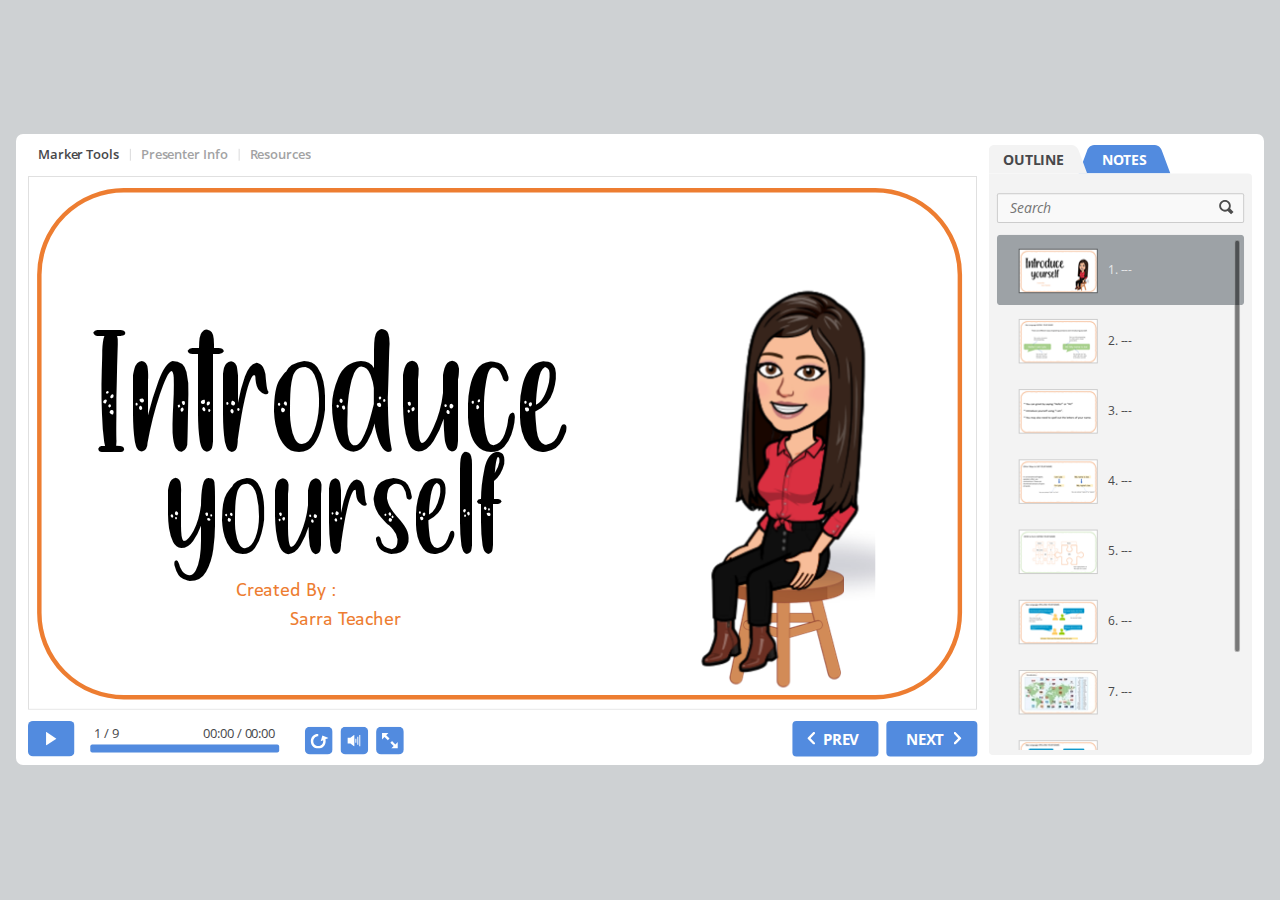
<file: index.html>
<!DOCTYPE html>
<!-- Created with iSpring --><!-- 1262 644 --><!--version 9.7.2.6020 --><!--type html --><!--mainFolder ./ -->
<html style=background-color:#ced1d3;>
<head>
    <meta http-equiv="Content-Type" content="text/html;charset=utf-8"/><meta name="viewport" content="width=device-width,initial-scale=1,minimum-scale=1,maximum-scale=1,user-scalable=no"/><meta name="format-detection" content="telephone=no"/><meta name="apple-mobile-web-app-capable" content="yes"/><meta name="apple-mobile-web-app-status-bar-style" content="black"/><meta http-equiv="X-UA-Compatible" content="IE=edge"/><meta name="msapplication-tap-highlight" content="no"/><title>Introducing Yourself</title><link rel="apple-touch-icon-precomposed" href="data/apple-touch-icon.png"/><link rel="shortcut icon" type="image/ico" href="data/favicon.ico"/><style>body {background-color:#ced1d3;}#spr0_2ab2c9 {display:none;}</style>
    <script>

(function() {
	var userAgent = navigator.userAgent.toLowerCase();

	var useMobilePlayer = userAgent.indexOf("iemobile") < 0 && (userAgent.match(/iPhone|iPad|iPod/i) || userAgent.indexOf("android") >= 0);
	
	if (useMobilePlayer) {
		var insideMobilePlayer = userAgent.indexOf("ismobile") >= 0 || location.hash.length > 0;
		if (!insideMobilePlayer) {
			location.replace("ismplayer.html" + location.search);
		}
	}
})();

</script>
    
    <style>
		#playerView {
			position:absolute;
			-webkit-tap-highlight-color:rgba(0,0,0,0);
			-webkit-user-select:none;
			-moz-user-select:none;
			-webkit-touch-callout:none;
			-webkit-user-drag:none;
		}
		#playerView * {
			position:absolute;
		}
		#preloader {
			width: 50px;
			height: 50px;
			position: absolute;
			top: 0;
			left: 0;
			bottom: 0;
			right: 0;
			margin: auto;
			border-radius: 10px;
			background-color: rgba(0, 0, 0, 0.5);
		}

		#preloader::after {
			content: '';
			position: absolute;
			background: url([data-uri]);
			background-size: cover;
			top: 0;
			left: 0;
			bottom: 0;
			right: 0;
			animation: preloader_spin 1s infinite linear;
			-webkit-animation: preloader_spin 1s infinite linear;
		}

		@keyframes preloader_spin { 0% {transform: rotate(0deg);} 100% {transform: rotate(360deg);} }
		@-webkit-keyframes preloader_spin { 0% {-webkit-transform: rotate(0deg);} 100% {-webkit-transform: rotate(360deg);}}
    </style>
</head>
<body>
	<div id="preloader"></div>
	<script src="data/browsersupport.js?8102EBC5"></script>
	<script src="data/player.js?8102EBC5"></script>
    <div id="content"></div>
    <div id="spr0_2ab2c9"></div>
    <script>
		(function(startup){
			function start(savedPresentationState)
			{
				var presInfo = "eNrlPGtv20iSf4WrwwJ3C5nLfrKZ+zCQbSXRjCJ5LTmZ3CQwKIm2uZFEDUk54w0MzN84YO/r/bD5JVfVfIgvWbHH1jh7dmJJ7KrqendXqckvLb/1ovXForbd4co5cCyHHHDKjg8OFe8cHHcpPSLSUseE3bbarRiAe8s4DGbrqb+8NN4H6zDy5hcwNL1j7HPrhSOtduuq9UJweJ0C6DQIvdEqPKe2o4jlANTquvWCWkS2W2tkyo+itR97545pm/[base64]/h0NN61enWp7jpGon4/FV4sJMVfLyySQbaXjmDOYbZazBkxa7Q3PvxRygfch/LA8Cj039mbG4Y3xAj+P3DB0jbHnTq+8EC/cbLKFp2UAJVimZRFNlZs2d2wuCFVc2NSm3gEhtx/byKZW1U8fU3UmCpilyFbyw1PsJE0kyvf1O1CNJhFduSsvSi+NEnpvk5eb9OVT8nqRvHwOEuCKsmVd2bRR2XS7sukDlP3am8+DPxk9w10Y/Zu5a6JOx1d+ZEzdpTHxDNe4CMKFOzeC0PCX6fvL0PNiyNUaGvK1Bl5HnvHbr/9EUr/9+j/Gar6ODLSOsXQXnhEHgJ4a1siMpvFf+38y3twkUDDv94GX8wD/gHDTtL0YB4OL2NMTzwAImIjWADUNltdeGLmxHyxLDIISgozLRTLhvRgdg8uBQuD/zL+4gPfL2Pjs3iAbOWtGFCy8YAlgy1lOB6/nlAwk9YN3Y/Td5eXavfSMUed9b/[base64]/[base64]/[base64]/J5+ulKWfbLaNWRvrgI1R1d5sypvEFn+I0MXtzRNLLZ6P1HR/8Ws/H6mZ2JvUag9SP13zyq43r1hj84ptb16xBzSv/mJkrR3dfjEmN0bk3mC35bdf/5l0trDBE4T6s68/fAg/hH8xerUOj7GOUsS0gWWmoDjFwr1JukdLz5thhyhaAXUjWMdGfOUZcy+OvVD3gfI+kvmNNyRV3aa80aZ8u035A2w6BIWGxjtsq4GeR533m74YNs56y1J/z50b3eXl3I+u2mgT91NihrQriKBx6E4RMjKN8ZUXJf276CoIAQZsiZRwFG23cv3EiJ+DcBbpPl3eF9Uffvv1vwtd0sz3skky38FX5B0/[base64]/p+B7N2rwT3/QtnD3ZtLxM7kHLjbOJJ7JoQwYm30hDRjQU76KxeBfbi3fxkNNEw3dYoeJxndqplkLBi2/9SJfU+Mdd6JNd68nfvWmsD9oExkQDDVLgrAIfnuLfM6jij9yVH0P1n7ReDDdpxESxG8ZYwbt6nm+8BePUrSgbrSi3W1E+wIrlw0kn3X6/[base64]/vazIDGYzOQOOGvW+SBMoEdn5z72cDKlQdq7D6ZQh4NwongupVlYSirmpQrIQ3ha+Uk2yBJc2ZQzqU9BAU94UsdSTq4TPD7HgTZ4qqNnbXBTyCwW5OIkc0kH5HBMmyhn4+y1cJMmRZapwvzFOQqC/VxHcH3Ik9bbfM9TkBpKHaNokYogkMNNG8KNJye3wPFMyiGHJ+EH0Ya9cMoES73TFia3hbRh8bO0mDURCPgUsaWdN+ZsExxOAbCSycm/+qlWYF9QqtJTqKBbCxII6hIyl6C1jujz4r+CUId/jOM/xZ3EHroM1Zn+sPZKecl+YsmdPUtO7pZcPbHg92CluGo9OS+7HILszSGKaf9ZxALdn+hsL6I/WelvW/XS324s/e3tpT8grO5b+r8Npu5kPXfDG+PFt909sUldhapRhWq7CtUTdU/e5XeSYZ/iIgwWaV8iOWKiLxy5y5m7s0niTvAQEgB8+CuemzkK1ss4vCl1SHSXYpoMJJO7cd7RWKbHaPz45rsNAzC3O/PdZY3MYAN+T84KmN9io+Rhc91555xelWZK/Eu0V56lHPdrr7CKIN92e+VZyvGA9krBsf6ftFc2Ev9Lt1dYxU2/8fbKsxTkfu0VblUSxzfZXnlW/O9ur1Tu+itGP+cYT+AlKf9c3wWYpmOS3/inlJL6oFlbKFhErcza6vfcNZsE/yaUKbgneDTVC7ioH8ACBNggFE5+IQYFgvkddLX75Yohgzf1Qc6GHYBKz5GBsBQm5qoka8Pd3c8ss6f3OD7GTXOF1WAfXbPKTH9gp4CpvUnu7Fnyr+maPaHg9+6a7YmXXQ7h7M0hiqv5c4iF4qK8l67Z8wmG4oL4R0dDccV6Il4etRUWYS/sZ5jh58O0rZU/ASxtXelHjrU06pfkyWGIssSng10UPuHDwX6OM/TVKu+P/bz2/7GauzdemHTVSkeXaKn5hqDpo8MammzO1zXZvr4XeZsqJHms2snLZUvTaA1X3tIYufrJfWC+n1IeLpaxZX4OLi5agNfRxyuh7M2eTdI6xhnzxwDgtBWAWRngEjs+7Xzuyc7JySNPrn1Pe9WGC38nF/TRufBrXEx2s8GeShlN/EQ14xgjb+FPgvmsxhjfg5WiuoK2MyT2pimYTKZ8jZbB5xvj6Cr0o3jhRsaBceKFkb4P80w/pbHMoyzyCKmPO/gD1YbtQBWX8imkxKuw7ZdSWnZ6X6EpiI0pleBzPhhlGdOEcZ1qGYNCSmIiuNQpAUoP/UOgeCNEkgLzdsr8kTv3J6Ff49KucCkoSUvGVJES+5m5Ki3TzjWY6s7Mn9tRmFZlOvMuA88469XmVRUL2k7aXcjmFZaTGcytQsyqEMW8A8SdyuzbHcl5dDY2vg1E9eNWp/jnpPTYynn2ZoErLH4RM/YX3txfohtdZx64AUO5JjcjBIySlTNdHlaFtS1/XGby5jp787nwDU2K9o/iFF9ak3UcB0sTb7v1lrG51E8chCn/7aX+wUK1DBFce2HT+IU79QrogqrD4+pwhssP7eMjtNQ0WKzc5U0/uAzMiTv9dBkG6+VMk2f4CyBXNysvBPV8KlGdQyD2Ym9RptslXdqlteFV6EWRp8k6xx3akUWIuTvx5hvObAiBTn28QCIXvAJy7Ud+nIDAmsxsjo/odS+9imBH3WNyzPTYErAqUme0k8HY+yUucZVuPLYhBav1apseV2FwiUJUx238LY7PA3fmw84EBo8d/C0OIgNIoGQM7cXmJAhnqRks/MW9UZn/W+2+X3Crk4dA7uQVF45zN40QpV/cFW12cglskG/T8rFNIOmtKO5KWws3/OSF4yDQz/dFi4I/e2FveRHAZzeO3enVAi5FmBMmm3mmDXNn9G/1zg9i/PD8sHP0w/l4eN45OTk/PBuPh4PzfuewC5y3DlFjbQQ6Gr456Qzen/eHr4bnh71XmJ6TGDAwCD4s/51K+Qskmf9ogB+96fT7FQxDIwgrhx+MT4f9c0Dq9s8H3R9h49nSLw3Dw7Nxvzfo4rqbvmsAOjntvsVlGl+S4bPT0+5gfD7q9467573R+WA41nz2u+MuZM4WfnN65V7rk+zXvvdZ36IAevXxCQToKjiA6cRfrr2E5vHwTac3OD/tjsanvaNxbzjAFB6E4U1bY7vr+CoIgWpkzPzInczxEQZAGh9dgeOpMfV3rQb8i/EL2lmwcP2lmc3wbtAfdo61ed50R6POKxR8nLMICCUqn/34CsZmXtAGSp+XGBbGReh5hj8cGe5qNfenCaQ/WoXIyAnERjrZaeddb/AKvGHYH513B8fZFZixu5wZx6GLrDcCn3ZG3VOEC90IwmkbyHniChrK6MznTYCve69e9+H/WBN87V9ezeF/3Ez1pIs6P/GWySBYuHsKLjAavRueHmu+9Q0nxsqNInxQRMm6Rc0l+L3B0RD85GhcpDFG0Awfv0JfTsHG3jTOcGDOjjZ/6l3AHxjufJz4sX4kyTqKDVw25l7s6bl9ZCx52IUx8S6CEB9M4l4nrgGTJNkpmaHfORscvT4/HG9is++ul9Or0jB4YrOXFH0Cn7NRtHw6Q4p0fjj8EQIDg29YHxj+gDH3Q33gfXeEcsJfPTTovO296mh9QJxl0ZEHGT4vI1jObwx3OoXkjFa49oN1BFeQXYgRLXtkNlEbdf92BkbudfrbQjZBxicM46dL/xr25jrHp/QgJcBihh70t7Pef52/7PT63eMmk7k3xjKIDXd27S6nHhhp6qL28OTEzJ/pMfQKPQ3WzHhbU5Io/pwmmcFx98c/N09byj7bHAaSu7dYxbtmQPFTLrdPhv68faavEeSuaUZH3UHntDd8JHVG/mI9T9LUVyo1Z+Deit0511fJfQ8VP2zCUZLaurDi6AwKi8S8OvgaaRz2hjptzrzqcG/wEodOsi2Eke4hSkCDYQY3CIy7QUevQcxkuhEsMAvIYVWQt8BRec63mIeqYO+6h6PeGHPWO2+C+9EEQDvv16dU7bu7cmlhsS7lsHFv3EcGBoB3ma6QkTH3F3p3nKGevelmbCcpqczXu2A91zeaAeInnZZA7vXCq6/2+tCYfhoV3pCWOEGS/b7bPVnK6mlC+6S2iuVe+fW6KzjlLg2Oup1TWG6OOoMjvRQdoaPOS2PgRMh/fzzKFyzwpoUbT68gNV/oXXwRPtmzHXdfdgAnY3TkuWG2xKVwVaLJZSO9/KIBFldFiM3uBuenQRB70cctsDj3BnSU7PugHkjhx53DCjn9aTOYbknz4dIWddwDiz7ObjG9hXYR4NbfzMiDX6S67IzHnaPXb8B1RomnBOtwqkvxCmCm9KPh2SnszzLfOtIPWjPGfjz3jO4vLrpKHflN5/QHCF+9FQOkN7pUMbJapQKcaAo9IW5ipLCtX8dpY6EC8lWpDJkZ907OO8fHuv5AYWDT+ynJqjPYC6bluzGHQqSMc/S6M4B8UEXzZn7cjHfa7eaFB+7Tk81yP6lFf/v1fxMwnQWzMITYSD4XIuM6S4r9znuQDvagGPmgryRPbXa1OdK99rXNVMt73ZzynbvdZkqbLV5WEuUB+njF0M6pdXT93okrcXV7+3+aF5q0";
				PresentationPlayer.start(presInfo, "content", "playerView", onPlayerInit, savedPresentationState);
				function onPlayerInit(player)
				{
					(player);

					var preloader = document.getElementById("preloader");
					preloader.parentNode.removeChild(preloader);
				}
			}

			if (startup)
				startup(start);
			else
				start();
		})();
    </script>
</body>
</html>
</file>
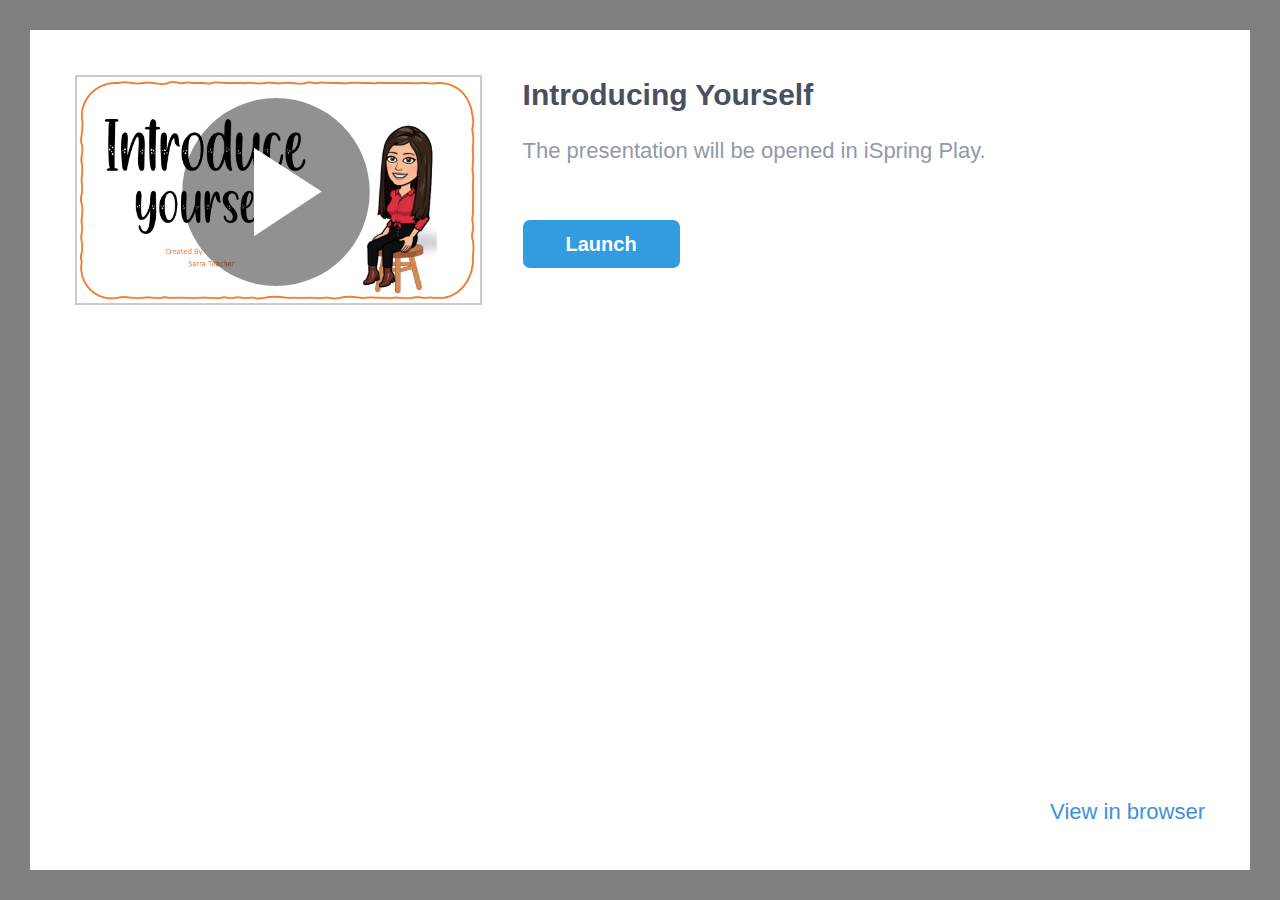
<file: ismplayer.html>
﻿<!DOCTYPE html>
<html>
<head>


	<meta http-equiv="Content-Type" content="text/html;charset=utf-8"/>
	<meta name="viewport" content="width=device-width, initial-scale=1"/>
	<meta name="format-detection" content="telephone=no"/>
	<!-- <meta name="apple-itunes-app" content="app-id=642452385, app-argument="/> -->
	<title>Introducing Yourself</title>
	<link rel="stylesheet" type="text/css" href="data/ismplayer/style.css"/>
	<link rel="stylesheet" type="text/css" href="data/ismplayer/style_mini.css" media="only screen and (max-device-width: 605px), only screen and (max-device-height: 605px)" />
</head>
<body>
	<script>
		var isIpad = navigator.userAgent.match(/iPhone|iPad|iPod/i);
		document.body.className = isIpad ? "ipad" : "android";
		// ios7 scroll fix
		if (isIpad) {
		
			if (window.innerHeight != document.documentElement.clientHeight) {
				var fixViewportHeight = function() {
					document.documentElement.style.height = window.innerHeight + "px";
				};

				window.addEventListener("orientationchange", fixViewportHeight, false);
				fixViewportHeight();
			}
			
			var forceRedraw = function() {
				var origDisplay = document.body.style.display;
				document.body.style.display = 'none';
				document.body.offsetHeight;
				document.body.style.display = origDisplay;
			};
				
			window.addEventListener("resize", forceRedraw, false);
		}
	</script>

	<div class="mainLayer">
		<div class="launcher">
			<img class="preview" src="data/ismplayer/preview.png"></img>
			<a class="btnPlay" id="btnPlay"></a>
		</div>
		<div class="info">
			<h1>Introducing Yourself</h1>
			<p id="launchDesc">The presentation will be opened in iSpring Play.</p>
			<p id="launchDescWithVideo">The presentation contains video narration. 
To view with video, use iSpring Play.</p>
			<p id="downloadAppDesc" class="hidden">To view this presentation, download the free iOS application iSpring Play.</p>
			<div class="buttons">
				<a id="btnOpenInApp" class="text_button" href="#" ontouchstart="">
					Launch
				</a>
				<a id="btnDownloadApp" class="app_store hidden" href="#"></a>
			</div>
		</div>
		<div class="bottom_area" id="bottomAreaNormal">
			<a href="#" id="btnOpenInBrowser">View in browser</a>
			<a href="#" id="btnOpenInBrowserWithoutVideo">View in browser without video</a>
		</div>
	</div>

<script>
	var IOS_APP_SCHEME = "ismobile";
	var IOS_STORE_URL = "https://itunes.apple.com/us/app/ispring-mobile/id642452385?mt=8";

	var ANDROID_APP_SCHEME = "ismobile";
	var ANDROID_APP_PACKAGE = "com.ispringsolutions.mplayer";

	var appMeta = document.querySelector("meta[name='apple-itunes-app']");
	if(appMeta) {
		appMeta.setAttribute('content', appMeta.getAttribute('content') + getBasePath());
	}

	function $(id) {
		return document.getElementById(id);
	}

	function show(element, visible) {
		if (visible) {
			element.className = element.className.replace(/hidden/g, '');
		} else {
			element.className += ' hidden';
		}
	}

	function now() {
		return +new Date();
	}

	function createEmptyIframe() {
		var iframe = document.createElement("iframe");
		iframe.style.border = "none";
		iframe.style.width = "1px";
		iframe.style.height = "1px";

		return iframe;
	}

	function strEndsWith(str, suffix) {
		var l = str.length - suffix.length;
		return l >= 0 && str.indexOf(suffix, l) == l;
	}

	function getBasePath() {
		var params = location.search || "";
		var host = location.host;

		// remove file name from url
		var path = location.pathname.split("/");
		path.length = path.length - 1;

		return host + path.join("/") + "/" + params;
	}

	function getIspringPlayUrl() {
		var ispringPlayUrl = decodeURIComponent((window.location.search.match(/(\?|&)ispringPlayUrl\=([^&]*)/)||['','',''])[2]);
		return ispringPlayUrl.length > 0 ? ispringPlayUrl : getBasePath();
	}

	function showDownloadButton(showDownload) 
	{
		show($("launchDesc"), !showDownload);
		show($("launchDescWithVideo"), !showDownload);
		show($("btnOpenInApp"), !showDownload);

		show($("downloadAppDesc"), showDownload);
		show($("btnDownloadApp"), showDownload);
	}

	function getIOSVersion() {
		if((/iphone|ipod|ipad/gi).test(navigator.platform)) { 
			var versionString = navigator.appVersion.substr(navigator.appVersion.indexOf(' OS ')+4); 
			versionString = versionString.substr(0, versionString.indexOf(' ')); 
			versionString = versionString.replace(/_/g, '.'); 
			return versionString; 
		}
		return '';
	}

	function getIOSMajorVersion() {
		var version = getIOSVersion();
		if(version == ''){
			return 0;
		}
		var dotIndex = version.indexOf('.');
		if(dotIndex <= 0){
			return Number(version);
		}
		return Number(version.substr(0, dotIndex));
	}

	var IosLauncher = function() {
		function startApp(redirectToStore) {

			var launchUrl = IOS_APP_SCHEME + "://" + getIspringPlayUrl();
			if(getIOSMajorVersion() >= 9) {
				// iframe using method doesn't work since iOS 9
				setTimeout(function() {
					onAppStartFailed(redirectToStore)
				}, 2718);
				window.top.location.replace(launchUrl);
			} else {
				var launchTime = now();
				setTimeout(function() {
					document.body.removeChild(iframe);
					
					if (now() - launchTime < 1500) {
						onAppStartFailed(redirectToStore);
					}
				}, 1000);
				var iframe = createEmptyIframe();
				iframe.src = launchUrl;
				document.body.appendChild(iframe);
			}
		}

		function onAppStartFailed(redirectToStore) {
			if (redirectToStore) {
				location.replace(IOS_STORE_URL);
			} else {
				showDownloadButton(true);
			}
		}

		document.addEventListener("visibilitychange", function(event) {
			if (!window.document.hidden)
			{
				show($("launchDesc"), true);
				show($("launchDescWithVideo"), true);
				show($("btnOpenInApp"), true);

				show($("downloadAppDesc"), false);
				show($("btnDownloadApp"), false);
			}
		});

		this.launch = function(redirectToStore /* = true */) {
			redirectToStore = (redirectToStore == undefined ? true : redirectToStore);

			setTimeout(function() {
				startApp(redirectToStore);
			}, 50);

			return false;
		};
	};

	var AndroidLauncher = function() {
		function pageIsHidden() {
			return document.hidden || document.mozHidden || document.webkitHidden;
		}

		function launchFromLink() {
			var href = "intent://" + getIspringPlayUrl() + "#Intent;" +
					"scheme=" + ANDROID_APP_SCHEME + ";" +
					"package=" + ANDROID_APP_PACKAGE + ";" +
					"end";
			var target = "_top";
			
			$("btnOpenInApp").href = href;
			$("btnOpenInApp").target = target;
			
			$("btnPlay").href = href;
			$("btnPlay").target = target;

			return true;
		}

		function launchFromIframe() {
			var onIframeLoaded = function(redirectToMarket) {
				document.body.removeChild(iframe);

				if (redirectToMarket) {
					location.assign("market://details?id=" + ANDROID_APP_PACKAGE);
				}
			};

			var iframe = createEmptyIframe();
			if (navigator.userAgent.indexOf('Firefox') > 0) {
				var loadStartTime = now();
				setTimeout(function() {
					var appStarted = pageIsHidden() || now() - loadStartTime > 400;
					onIframeLoaded(!appStarted);
				}, 200);
			} else {
				iframe.onload = function() {
					onIframeLoaded(true);
				};
			}

			iframe.src = ANDROID_APP_SCHEME + "://" + getIspringPlayUrl();
			document.body.appendChild(iframe);

			return false;
		}

		function isIntentUrlSupported() {
			var userAgent = navigator.userAgent;

			var matches = userAgent.match(/Chrome\/(\d+)/);
			if (!matches) {
				return false;
			}

			if (/OPR\/\d+/.test(userAgent) ||     // Opera
				/Version\/\d+/.test(userAgent)) { // or Dolphin
				return false;
			}

			var version = parseInt(matches[1]);
			return version >= 25;
		}

		this.launch = function() {
			return isIntentUrlSupported()
				? launchFromLink() : launchFromIframe();
		};
	};

	var launcher = isIpad ? new IosLauncher() : new AndroidLauncher();
	
	$("btnPlay").onclick = function() {
		return launcher.launch(false);
	};

	$("btnOpenInApp").onclick = function() {
		return launcher.launch(false);
	};

	$("btnDownloadApp").onclick = function() {
		this.href = IOS_STORE_URL;
		return true;
	};

	var openInBrowserCallback = function() {
		var basePath = getBasePath();
		var params = '';
		var parts = basePath.split('?');
		if(parts.length == 2)
		{
			basePath = parts[0];
			params = '?' + parts[1];
		}
		this.href = "//" + basePath + 'index.html' + params + "#inbrowser";
		return true;
	};

	$("btnOpenInBrowser").onclick = openInBrowserCallback;
	$("btnOpenInBrowserWithoutVideo").onclick = openInBrowserCallback;



</script>

<script>
	var isIphone = navigator.userAgent.match(/iPhone/i);
	var hasVideo = false;
	
	if (isIphone && hasVideo && getIOSMajorVersion() < 10)
	{
		document.getElementById("launchDesc").style.display = "none";
		document.getElementById("btnOpenInBrowser").style.display = "none";
	}
	else
	{
		document.getElementById("launchDescWithVideo").style.display = "none";
		document.getElementById("btnOpenInBrowserWithoutVideo").style.display = "none";
	}
</script>
</body>
</html>
</file>
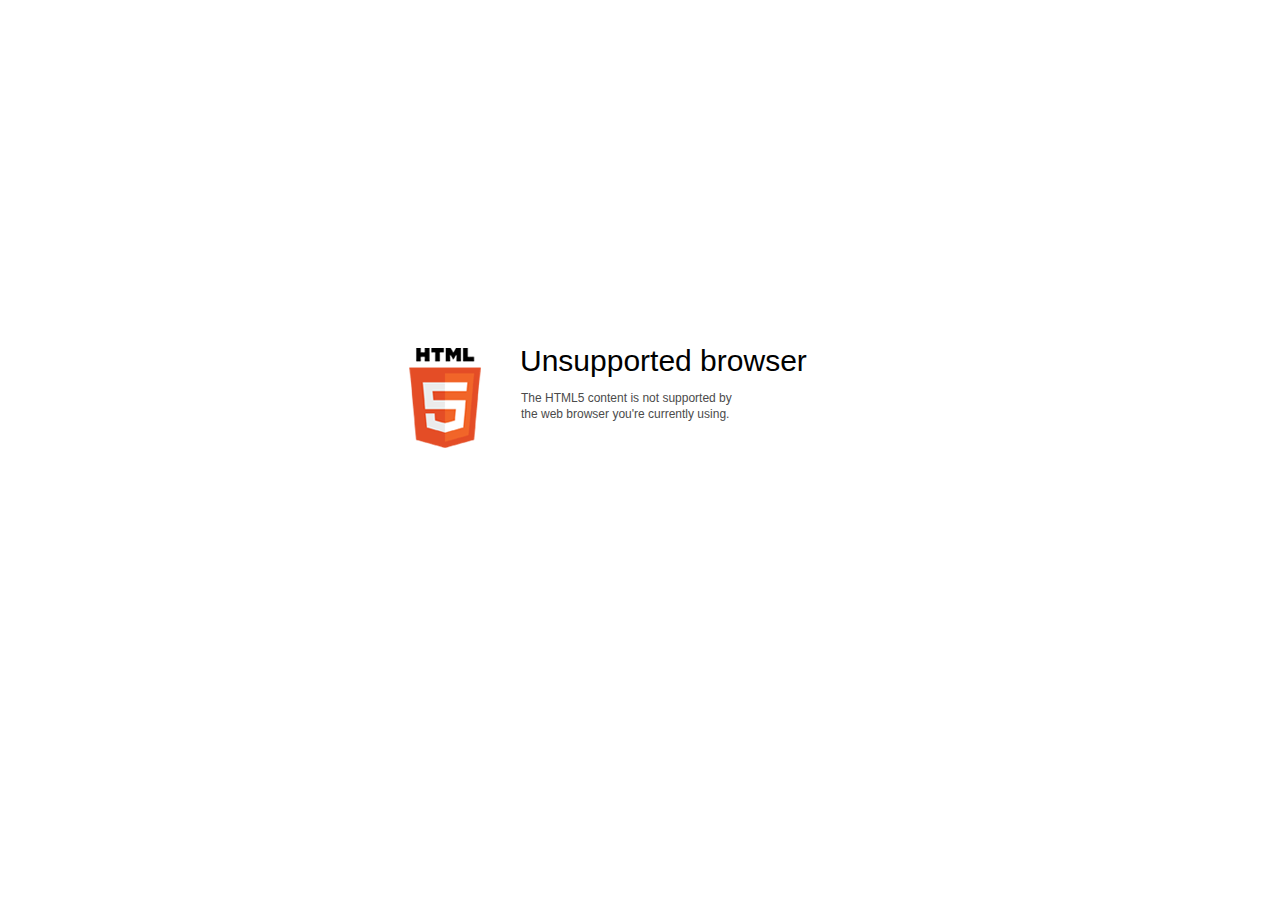
<file: data/html5-unsupported.html>
﻿<html>
<head>
    <meta http-equiv="Content-Type" content="text/html;charset=utf-8"/>
    <meta name="viewport" content="width=device-width,initial-scale=1,maximum-scale=1">
    <meta name="format-detection" content="telephone=no">
    <meta name="apple-mobile-web-app-capable" content="yes">
    <meta name="apple-mobile-web-app-status-bar-style" content="black">
    <meta http-equiv="X-UA-Compatible" content="IE=edge">
    <meta name="msapplication-tap-highlight" content="no" />
    <title>Update your Web browser</title>
    <style>
        body {
            background: #fff;
        }

        .container {
            background: url(html5.png) no-repeat;
            position: absolute;
            width: 405px;
            height: 100px;

            top: 50%;
            margin-top: -102px;
            left: 50%;
            margin-left: -231px;
        }

        .title {
            left: 111px;
            width: 290px;
            height: 20px;
            font-family: Arial;
            font-size: 30px;
            color: #000;
            position: absolute;
            line-height: 28px;
            top: -1px;
        }
        
        .message {
            font-family: Arial;
            font-size: 12px;
            color: #4b4b4b;
            line-height: 16px;
            padding-top: 15px;
            padding-left: 1px;
        }
    </style>
</head>
<body>
<div class="container" id="container">
    <div class="title">Unsupported browser
        <div class="message">The HTML5 content is not supported by<br>the web browser you're currently using.</div>
    </div>
</div>
</div>
</body>
</html>
</file>
<file: data/ismplayer/style.css>
html, body {
	margin: 0;
	padding: 0;
	height: 100%;
}

body {
	background: #7F7F7F;
	box-sizing: border-box;
	font-family: Helvetica;
	overflow: hidden;
}

.hidden {
	display: none !important;
}

.mainLayer {
	background: white;
	position: absolute;
	left: 30px;
	top: 30px;
	right: 30px;
	bottom: 30px;
}

.mainLayer .launcher .preview {
	border: 2px solid rgba(0, 0, 0, 0.2);
}

.mainLayer .launcher .btnPlay {
	display: block;
	position: absolute;
	left: 0px;
	top: 0px;
	width: 100%;
	height: 100%;
	background: url('play.svg') center no-repeat;
}

.mainLayer .launcher .btnPlay {
	background-size: 80% 80%;
}

.mainLayer .info {
	pointer-events: none;
}

.mainLayer .info > h1 {
	font-size: 30px;
	font-weight: bold;
	color: #495060;
}

.mainLayer .info > p {
	font-size: 22px;
	font-weight: lighter;
	color: #9299AA;
}

.mainLayer .info .buttons {
	pointer-events: all;
}

#btnOpenInApp {
	display: inline-block;
	width: 157px;
	height: 48px;
	background: #339BE0;
	border-radius: 7px;
	color: white;
	text-decoration: none;
	text-align: center;
	line-height: 48px;
	font-size: 20px;
	font-weight: bold;
}

#btnDownloadApp {
	display: inline-block;
	width: 169px;
	height: 50px;
	background: url('app_store2x.png');
	background-size: contain;
}

#btnOpenInBrowser, #btnOpenInBrowserWithoutVideo {
	font-size: 22px;
	font-weight: lighter;
	color: #3C92DE;
	text-decoration: none;
}

@media (orientation: portrait) {

	.mainLayer .launcher {
		width: 80%;
		position: relative;
		margin: 40px auto;
	}

	.mainLayer .launcher .preview {
		max-width: 100%;
		max-height: 206px;
		display: block;
		margin: 0 auto;
	}

	.mainLayer .info {
		position: relative;
		margin-left: 40px;
		margin-right: 40px;
		text-align: center;
	}

	.mainLayer .info > h1 {
		margin-top: 65px;
		margin-bottom: 0;
	}

	#launchDesc {
		margin-top: 33px;
	}

	#downloadAppDesc {
		margin-top: 33px;
	}

	.mainLayer .info .buttons {
		margin-top: 50px;
	}

	.mainLayer .bottom_area {
		position: absolute;
		bottom: 52px;
		left: 40px;
		right: 40px;
		text-align: center;
	}

}

@media (orientation: landscape) {

	.mainLayer .launcher {
		position: relative;
		max-width: 33%;
		float: left;
		margin: 45px;
		margin-bottom: 9999px;
	}
	
	.mainLayer .launcher .preview {
		max-width: 100%;
		max-height: 400px;
	}

	.mainLayer .info {
		position: relative;
		white-space: pre-wrap;
		margin-right: 45px;
	}

	.mainLayer .info > h1 {
		margin-top: 12px;
		margin-bottom: 0;
	}

	.mainLayer .info .buttons {
		white-space: normal;
		margin-top: -38px;
	}

	#launchDesc {
		margin-top: -10px;
	}

	#downloadAppDesc {
		margin-top: -28px;
	}

	#btnDownloadApp {
		margin-top: 18px;
	}

	.mainLayer .bottom_area {
		position: absolute;
		bottom: 45px;
		right: 45px;
	}

}
</file>
<file: data/ismplayer/style_mini.css>
.mainLayer {
	left: 0px;
	top: 0px;
	right: 0px;
	bottom:0px;
}

.mainLayer .info > h1 {
	font-size: 24px;
	line-height: 27px;
	max-height: 81px;
	overflow: hidden;
}

.mainLayer .info > p {
	font-size: 18px;
}

#btnOpenInBrowser, #btnOpenInBrowserWithoutVideo {
	font-size: 18px;
}

@media (orientation: portrait) {

	.mainLayer .launcher {
		width: 80%;
		position: relative;
		margin: 20px auto;
	}

	.mainLayer .launcher .preview {
		max-width: 100%;
		max-height: 155px;
		display: block;
		margin: 0 auto;
	}

	.mainLayer .info {
		position: relative;
		margin-left: 20px;
		margin-right: 20px;
		text-align: center;
	}

	.mainLayer .info > h1 {
		margin-top: 24px;
		margin-bottom: 0;
	}

	#launchDesc {
		margin-top: 16px;
	}

	#downloadAppDesc {
		margin-top: 16px;
	}

	.mainLayer .info .buttons {
		margin-top: 20px;
	}

	.mainLayer .bottom_area {
		position: absolute;
		bottom: 20px;
		left: 20px;
		right: 20px;
		text-align: center;
	}

}

@media (max-height : 400px) and (orientation : portrait) {
	
	.mainLayer .launcher .preview {
		max-height: 100px;
	}
	
	.mainLayer .info > h1 {
		font-size: 22px;
		line-height: 25px;
		max-height: 50px;
	}
	
	.mainLayer .info > p {
		font-size: 16px;
	}

	#btnOpenInBrowser {
		font-size: 16px;
	}
	
	.mainLayer .info > h1 {
		margin-top: 18px;
		margin-bottom: 0;
	}
	
	#launchDesc {
		margin-top: 12px;
	}

	#downloadAppDesc {
		margin-top: 12px;
	}

	.mainLayer .info .buttons {
		margin-top: 16px;
	}
}

@media (orientation: landscape) {

	.mainLayer .launcher  {
		max-width: 33%;
	}
	
	.mainLayer .launcher .preview {
		max-width: 100%;
		max-height: 200px;
	}

	.mainLayer .launcher {
		position: relative;
		float: left;
		margin: 20px;
		margin-bottom: 9999px;
	}

	.mainLayer .info {
		position: relative;
		white-space: pre-wrap;
		margin-right: 20px;
	}

	.mainLayer .info > h1 {
		margin-top: -18px;
		margin-bottom: 0;
	}

	.mainLayer .info .buttons {
		white-space: normal;
		margin-top: -48px;
	}

	#launchDesc {
		margin-top: -20px;
	}

	#launchDescWithVideo {
		margin-top: -40px;
	}

	#downloadAppDesc {
		margin-top: -38px;
	}

	#btnDownloadApp {
		margin-top: 18px;
	}

	.mainLayer .bottom_area {
		position: absolute;
		bottom: 20px;
		right: 20px;
	}

}
</file>
